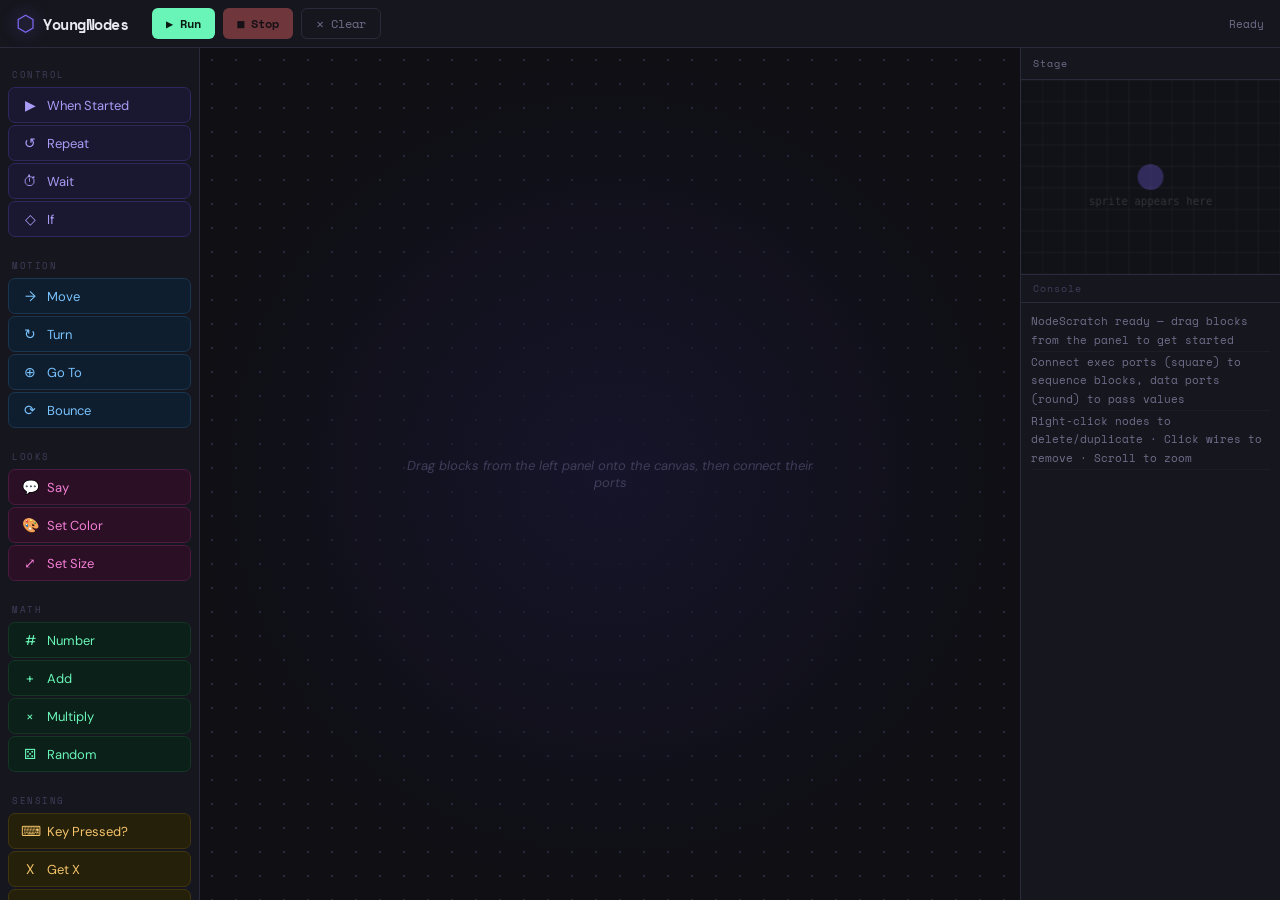
<file: index.html>
<!DOCTYPE html>
<html lang="en">
<head>
  <meta charset="UTF-8">
  <meta name="viewport" content="width=device-width, initial-scale=1.0">
  <title>YoungNodes</title>
  <link rel="stylesheet" href="style.css">
</head>
<body>
  <div id="app">
    <!-- Toolbar -->
    <header id="toolbar">
      <div id="logo">
        <span class="logo-icon">⬡</span>
        <span class="logo-text">YoungNodes</span>
      </div>
      <div id="toolbar-actions">
        <button id="btn-run" class="btn btn-run">▶ Run</button>
        <button id="btn-stop" class="btn btn-stop" disabled>■ Stop</button>
        <button id="btn-clear" class="btn btn-ghost">✕ Clear</button>
      </div>
      <div id="toolbar-info">
        <span id="status-text">Ready</span>
      </div>
    </header>

    <!-- Block palette -->
    <aside id="palette">
      <div class="palette-section">
        <div class="palette-label">CONTROL</div>
        <div class="palette-block" data-type="start" draggable="true">
          <span class="block-icon">▶</span> When Started
        </div>
        <div class="palette-block" data-type="repeat" draggable="true">
          <span class="block-icon">↺</span> Repeat
        </div>
        <div class="palette-block" data-type="wait" draggable="true">
          <span class="block-icon">⏱</span> Wait
        </div>
        <div class="palette-block" data-type="if" draggable="true">
          <span class="block-icon">◇</span> If
        </div>
      </div>
      <div class="palette-section">
        <div class="palette-label">MOTION</div>
        <div class="palette-block" data-type="move" draggable="true">
          <span class="block-icon">→</span> Move
        </div>
        <div class="palette-block" data-type="turn" draggable="true">
          <span class="block-icon">↻</span> Turn
        </div>
        <div class="palette-block" data-type="goto" draggable="true">
          <span class="block-icon">⊕</span> Go To
        </div>
        <div class="palette-block" data-type="bounce" draggable="true">
          <span class="block-icon">⟳</span> Bounce
        </div>
      </div>
      <div class="palette-section">
        <div class="palette-label">LOOKS</div>
        <div class="palette-block" data-type="say" draggable="true">
          <span class="block-icon">💬</span> Say
        </div>
        <div class="palette-block" data-type="setcolor" draggable="true">
          <span class="block-icon">🎨</span> Set Color
        </div>
        <div class="palette-block" data-type="setsize" draggable="true">
          <span class="block-icon">⤢</span> Set Size
        </div>
      </div>
      <div class="palette-section">
        <div class="palette-label">MATH</div>
        <div class="palette-block" data-type="number" draggable="true">
          <span class="block-icon">#</span> Number
        </div>
        <div class="palette-block" data-type="add" draggable="true">
          <span class="block-icon">+</span> Add
        </div>
        <div class="palette-block" data-type="multiply" draggable="true">
          <span class="block-icon">×</span> Multiply
        </div>
        <div class="palette-block" data-type="random" draggable="true">
          <span class="block-icon">⚄</span> Random
        </div>
      </div>
      <div class="palette-section">
        <div class="palette-label">SENSING</div>
        <div class="palette-block" data-type="keypressed" draggable="true">
          <span class="block-icon">⌨</span> Key Pressed?
        </div>
        <div class="palette-block" data-type="getx" draggable="true">
          <span class="block-icon">X</span> Get X
        </div>
        <div class="palette-block" data-type="gety" draggable="true">
          <span class="block-icon">Y</span> Get Y
        </div>
      </div>
    </aside>

    <!-- Canvas area -->
    <main id="canvas-area">
      <svg id="wire-layer" xmlns="http://www.w3.org/2000/svg"></svg>
      <div id="canvas"></div>
      <div id="canvas-hint">Drag blocks from the left panel onto the canvas, then connect their ports</div>
    </main>

    <!-- Stage (sprite output) -->
    <aside id="stage-panel">
      <div class="stage-header">Stage</div>
      <canvas id="stage" width="240" height="180"></canvas>
      <div id="log-panel">
        <div class="log-header">Console</div>
        <div id="log-output"></div>
      </div>
    </aside>
  </div>

  <script src="nodes.js"></script>
  <script src="engine.js"></script>
  <script src="app.js"></script>
</body>
</html>
</file>
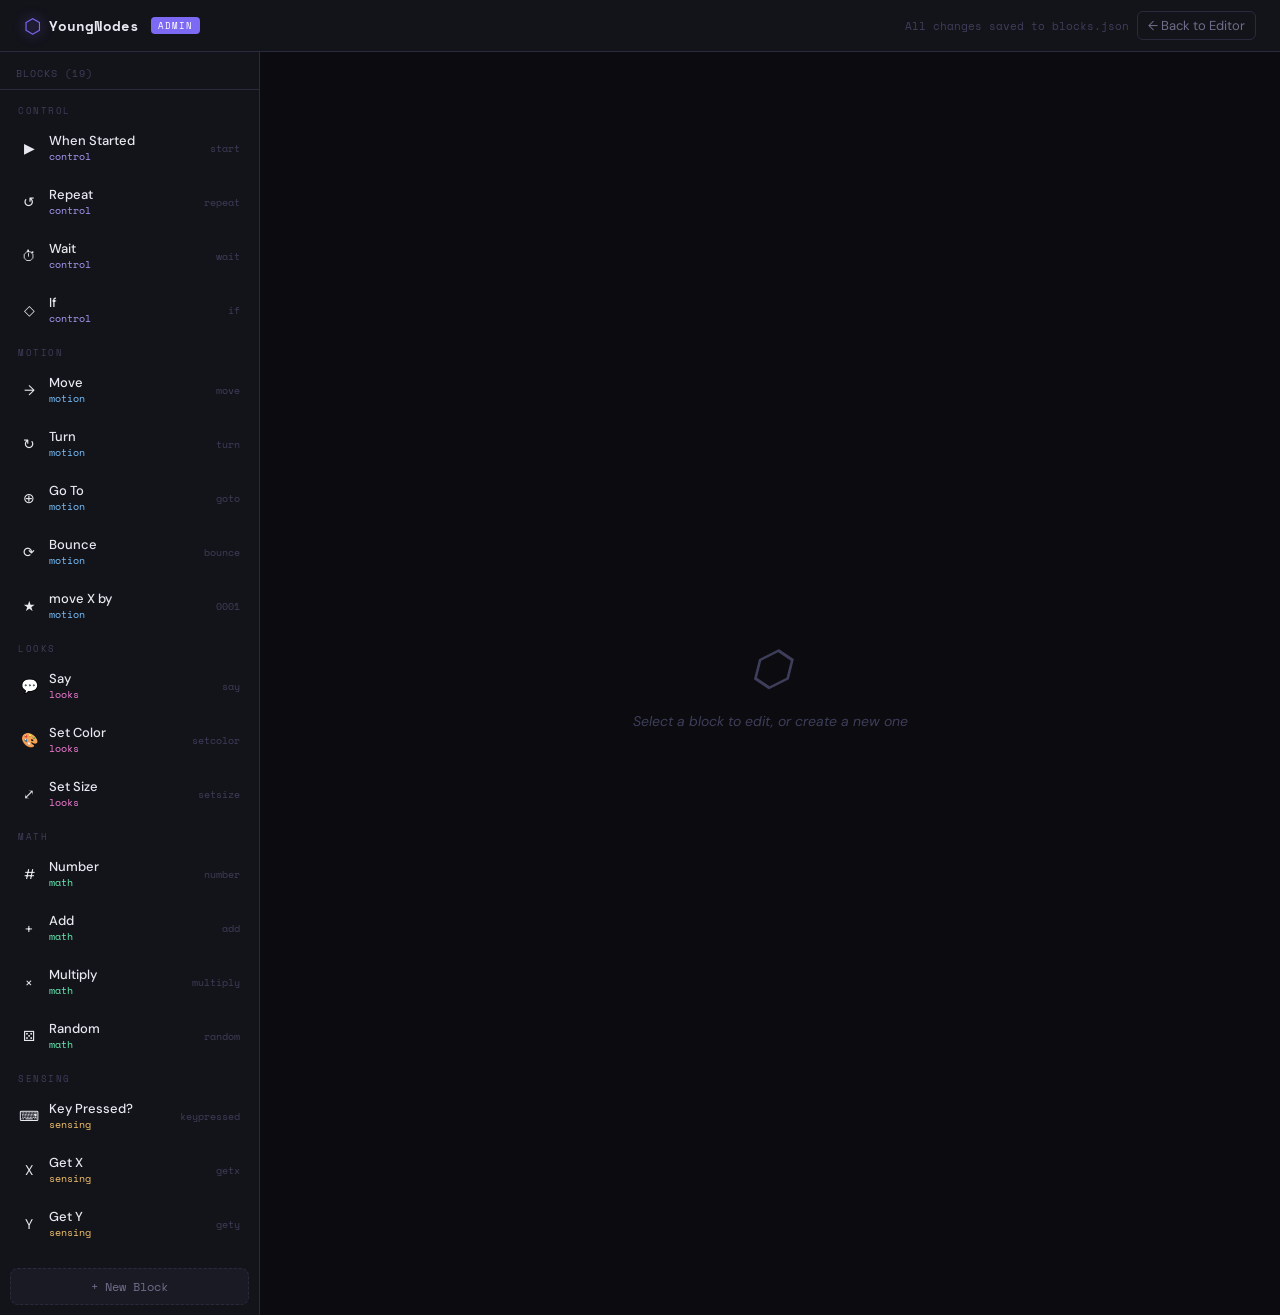
<file: admin.html>
<!DOCTYPE html>
<html lang="en">
<head>
  <meta charset="UTF-8">
  <meta name="viewport" content="width=device-width, initial-scale=1.0">
  <title>YoungNodes — Block Editor</title>
  <link rel="preconnect" href="https://fonts.googleapis.com">
  <link href="https://fonts.googleapis.com/css2?family=Space+Mono:wght@400;700&family=DM+Sans:wght@400;500;600&display=swap" rel="stylesheet">
  <style>
    :root {
      --bg: #0b0b10;
      --surface: #13131a;
      --surface2: #1a1a24;
      --surface3: #22222f;
      --border: #2a2a3d;
      --accent: #7c6af5;
      --accent2: #f56a6a;
      --accent3: #6af5b8;
      --accent4: #f5c46a;
      --text: #e8e8f0;
      --text-dim: #6e6e8a;
      --text-dimmer: #3e3e5a;
    }
    * { box-sizing: border-box; margin: 0; padding: 0; }
    body { font-family: 'DM Sans', sans-serif; background: var(--bg); color: var(--text); min-height: 100vh; }

    /* ── HEADER ── */
    header {
      display: flex; align-items: center; gap: 12px;
      padding: 0 24px; height: 52px;
      background: var(--surface);
      border-bottom: 1px solid var(--border);
      position: sticky; top: 0; z-index: 100;
    }
    .logo { display: flex; align-items: center; gap: 8px; text-decoration: none; }
    .logo-icon { font-size: 20px; color: var(--accent); filter: drop-shadow(0 0 6px var(--accent)); }
    .logo-text { font-family: 'Space Mono', monospace; font-weight: 700; font-size: 14px; color: var(--text); }
    .badge { font-family: 'Space Mono', monospace; font-size: 9px; letter-spacing: 1px; background: var(--accent); color: #fff; padding: 2px 7px; border-radius: 4px; }
    .header-right { margin-left: auto; display: flex; gap: 8px; align-items: center; }
    .back-link { font-size: 13px; color: var(--text-dim); text-decoration: none; padding: 5px 10px; border: 1px solid var(--border); border-radius: 6px; transition: all 0.15s; }
    .back-link:hover { color: var(--accent); border-color: var(--accent); }
    #save-status { font-family: 'Space Mono', monospace; font-size: 11px; color: var(--text-dimmer); }

    /* ── LAYOUT ── */
    .layout { display: grid; grid-template-columns: 260px 1fr; min-height: calc(100vh - 52px); }

    /* ── SIDEBAR ── */
    .sidebar {
      background: var(--surface);
      border-right: 1px solid var(--border);
      display: flex; flex-direction: column;
    }
    .sidebar-header {
      padding: 14px 16px 8px;
      font-family: 'Space Mono', monospace; font-size: 10px; letter-spacing: 1px; color: var(--text-dimmer);
      border-bottom: 1px solid var(--border);
      display: flex; align-items: center; justify-content: space-between;
    }
    #block-list { flex: 1; overflow-y: auto; padding: 6px; }
    #block-list::-webkit-scrollbar { width: 4px; }
    #block-list::-webkit-scrollbar-thumb { background: var(--border); border-radius: 2px; }

    .block-item {
      display: flex; align-items: center; gap: 10px;
      padding: 9px 12px; border-radius: 7px; margin: 2px 0;
      cursor: pointer; transition: all 0.1s;
      border: 1px solid transparent;
    }
    .block-item:hover { background: var(--surface2); }
    .block-item.active { background: var(--surface3); border-color: var(--accent); }
    .block-item-icon { font-size: 14px; width: 20px; text-align: center; }
    .block-item-info { flex: 1; min-width: 0; }
    .block-item-title { font-size: 13px; font-weight: 500; }
    .block-item-cat { font-size: 10px; color: var(--text-dim); font-family: 'Space Mono', monospace; }
    .block-item-id { font-family: 'Space Mono', monospace; font-size: 10px; color: var(--text-dimmer); }

    .cat-control .block-item-cat { color: #a89cf7; }
    .cat-motion .block-item-cat { color: #79c3ff; }
    .cat-looks .block-item-cat { color: #f57fd6; }
    .cat-math .block-item-cat { color: #6af5b8; }
    .cat-sensing .block-item-cat { color: #f5c46a; }

    .add-block-btn {
      margin: 10px; padding: 9px;
      background: var(--surface2); border: 1px dashed var(--border);
      border-radius: 8px; color: var(--text-dim);
      font-family: 'Space Mono', monospace; font-size: 12px;
      cursor: pointer; text-align: center; transition: all 0.15s;
    }
    .add-block-btn:hover { border-color: var(--accent3); color: var(--accent3); }

    /* ── EDITOR ── */
    .editor { padding: 28px 32px; overflow-y: auto; }
    .editor-empty {
      display: flex; flex-direction: column; align-items: center; justify-content: center;
      height: 100%; gap: 12px; color: var(--text-dimmer);
      font-style: italic; font-size: 14px;
    }
    .editor-empty .big { font-size: 48px; }

    .editor-title {
      font-family: 'Space Mono', monospace; font-size: 18px; font-weight: 700;
      margin-bottom: 24px; display: flex; align-items: center; gap: 12px;
    }
    .editor-title .type-badge {
      font-size: 11px; background: var(--surface3); border: 1px solid var(--border);
      padding: 2px 10px; border-radius: 20px; color: var(--text-dim);
    }

    .section { margin-bottom: 28px; }
    .section-label {
      font-family: 'Space Mono', monospace; font-size: 10px; letter-spacing: 1.5px;
      color: var(--text-dimmer); margin-bottom: 12px;
      padding-bottom: 6px; border-bottom: 1px solid var(--border);
    }

    .field-grid { display: grid; grid-template-columns: 1fr 1fr; gap: 12px; }
    .field-group { display: flex; flex-direction: column; gap: 5px; }
    .field-group.full { grid-column: 1 / -1; }
    .field-group label { font-size: 11px; color: var(--text-dim); font-family: 'Space Mono', monospace; }
    .field-group input, .field-group select, .field-group textarea {
      background: var(--surface2); border: 1px solid var(--border);
      border-radius: 6px; padding: 8px 10px;
      color: var(--text); font-family: 'Space Mono', monospace; font-size: 12px;
      outline: none; transition: border-color 0.15s; width: 100%;
    }
    .field-group input:focus, .field-group select:focus, .field-group textarea:focus {
      border-color: var(--accent);
    }
    .field-group textarea { resize: vertical; min-height: 60px; }
    .field-group textarea.code { font-family: 'Space Mono', monospace; min-height: 140px; }

    /* Port editor */
    .port-list { display: flex; flex-direction: column; gap: 6px; }
    .port-row {
      display: grid; grid-template-columns: 1fr 1fr 1fr 80px 32px; gap: 6px;
      align-items: center; background: var(--surface2);
      padding: 8px 10px; border-radius: 7px; border: 1px solid var(--border);
    }
    .port-row input, .port-row select {
      background: var(--surface3); border: 1px solid var(--border);
      border-radius: 5px; padding: 5px 8px;
      color: var(--text); font-family: 'Space Mono', monospace; font-size: 11px;
      outline: none; width: 100%;
    }
    .port-row input:focus, .port-row select:focus { border-color: var(--accent); }
    .port-row .port-flow-exec { color: var(--accent); }
    .port-row .port-flow-data { color: var(--accent3); }
    .del-btn {
      width: 28px; height: 28px; background: transparent;
      border: 1px solid var(--border); border-radius: 5px;
      color: var(--text-dimmer); cursor: pointer; font-size: 13px;
      display: flex; align-items: center; justify-content: center; transition: all 0.1s;
    }
    .del-btn:hover { background: var(--accent2); border-color: var(--accent2); color: white; }
    .add-port-btn {
      padding: 6px 12px; background: transparent; border: 1px dashed var(--border);
      border-radius: 6px; color: var(--text-dim);
      font-family: 'Space Mono', monospace; font-size: 11px;
      cursor: pointer; transition: all 0.15s; align-self: flex-start; margin-top: 4px;
    }
    .add-port-btn:hover { border-color: var(--accent3); color: var(--accent3); }

    /* Fields editor */
    .field-def-list { display: flex; flex-direction: column; gap: 6px; }
    .field-def-row {
      display: grid; grid-template-columns: 1fr 1fr 1fr 1fr 32px; gap: 6px;
      align-items: center; background: var(--surface2);
      padding: 8px 10px; border-radius: 7px; border: 1px solid var(--border);
    }
    .field-def-row input, .field-def-row select {
      background: var(--surface3); border: 1px solid var(--border);
      border-radius: 5px; padding: 5px 8px;
      color: var(--text); font-family: 'Space Mono', monospace; font-size: 11px;
      outline: none; width: 100%;
    }
    .field-def-row input:focus, .field-def-row select:focus { border-color: var(--accent); }

    /* Action bar */
    .action-bar {
      display: flex; gap: 10px; align-items: center;
      padding: 16px 0; border-top: 1px solid var(--border); margin-top: 8px;
    }
    .btn {
      padding: 8px 18px; border: none; border-radius: 7px;
      font-family: 'Space Mono', monospace; font-size: 12px;
      cursor: pointer; transition: all 0.15s;
    }
    .btn-primary { background: var(--accent); color: white; font-weight: 700; }
    .btn-primary:hover { filter: brightness(1.15); }
    .btn-danger { background: transparent; border: 1px solid var(--accent2); color: var(--accent2); }
    .btn-danger:hover { background: var(--accent2); color: white; }
    .btn-ghost { background: transparent; border: 1px solid var(--border); color: var(--text-dim); }
    .btn-ghost:hover { border-color: var(--accent); color: var(--accent); }

    /* JSON preview */
    .json-preview {
      background: var(--surface2); border: 1px solid var(--border);
      border-radius: 8px; padding: 14px; margin-top: 12px;
      font-family: 'Space Mono', monospace; font-size: 11px;
      color: var(--accent3); white-space: pre-wrap; overflow-x: auto;
      max-height: 240px; overflow-y: auto; line-height: 1.6;
    }

    /* Toast */
    #toast {
      position: fixed; bottom: 24px; right: 24px;
      background: var(--surface2); border: 1px solid var(--accent3);
      color: var(--accent3); padding: 10px 18px;
      border-radius: 8px; font-family: 'Space Mono', monospace; font-size: 12px;
      opacity: 0; transform: translateY(8px); transition: all 0.25s;
      pointer-events: none; z-index: 999;
    }
    #toast.show { opacity: 1; transform: translateY(0); }
    #toast.error { border-color: var(--accent2); color: var(--accent2); }
  </style>
</head>
<body>

<header>
  <a href="index.html" class="logo">
    <span class="logo-icon">⬡</span>
    <span class="logo-text">YoungNodes</span>
  </a>
  <span class="badge">ADMIN</span>
  <div class="header-right">
    <span id="save-status">All changes saved to blocks.json</span>
    <a href="index.html" class="back-link">← Back to Editor</a>
  </div>
</header>

<div class="layout">
  <aside class="sidebar">
    <div class="sidebar-header">
      <span>BLOCKS (<span id="block-count">0</span>)</span>
    </div>
    <div id="block-list"></div>
    <div class="add-block-btn" id="add-block-btn">+ New Block</div>
  </aside>

  <main class="editor" id="editor">
    <div class="editor-empty">
      <div class="big">⬡</div>
      <div>Select a block to edit, or create a new one</div>
    </div>
  </main>
</div>

<div id="toast"></div>

<script>
// ── STATE ──────────────────────────────────────────────
let blocks = {};
let selectedType = null;

// ── LOAD ───────────────────────────────────────────────
async function loadBlocks() {
  try {
    const res = await fetch('blocks.json?nocache=' + Date.now());
    blocks = await res.json();
    renderList();
  } catch (e) {
    toast('Failed to load blocks.json', true);
  }
}

// ── SAVE (downloads file) ──────────────────────────────
function saveBlocks() {
  const json = JSON.stringify(blocks, null, 2);
  const blob = new Blob([json], { type: 'application/json' });
  const url = URL.createObjectURL(blob);
  const a = document.createElement('a');
  a.href = url;
  a.download = 'blocks.json';
  a.click();
  URL.revokeObjectURL(url);
  toast('blocks.json downloaded — replace the file in your project!');
  document.getElementById('save-status').textContent = 'Downloaded ✓';
}

// ── RENDER SIDEBAR LIST ────────────────────────────────
function renderList() {
  const list = document.getElementById('block-list');
  list.innerHTML = '';
  document.getElementById('block-count').textContent = Object.keys(blocks).length;

  const catOrder = ['control', 'motion', 'looks', 'math', 'sensing'];
  const grouped = {};
  for (const [type, def] of Object.entries(blocks)) {
    const c = def.category || 'other';
    if (!grouped[c]) grouped[c] = [];
    grouped[c].push({ type, ...def });
  }

  const cats = [...catOrder.filter(c => grouped[c]), ...Object.keys(grouped).filter(c => !catOrder.includes(c))];

  for (const cat of cats) {
    if (!grouped[cat]) continue;
    const catLabel = document.createElement('div');
    catLabel.style.cssText = 'padding:8px 12px 3px;font-family:Space Mono,monospace;font-size:9px;letter-spacing:1.5px;color:var(--text-dimmer)';
    catLabel.textContent = cat.toUpperCase();
    list.appendChild(catLabel);

    grouped[cat].forEach(block => {
      const item = document.createElement('div');
      item.className = `block-item cat-${block.category}`;
      if (block.type === selectedType) item.classList.add('active');
      item.innerHTML = `
        <span class="block-item-icon">${block.icon || '?'}</span>
        <div class="block-item-info">
          <div class="block-item-title">${block.title}</div>
          <div class="block-item-cat">${block.category}</div>
        </div>
        <span class="block-item-id">${block.type}</span>
      `;
      item.addEventListener('click', () => selectBlock(block.type));
      list.appendChild(item);
    });
  }
}

// ── SELECT BLOCK ───────────────────────────────────────
function selectBlock(type) {
  selectedType = type;
  renderList();
  renderEditor(type);
}

// ── RENDER EDITOR ──────────────────────────────────────
function escapeHtml(str) {
  return String(str || '').replace(/[&<>"]+/g, ch => ({
    '&': '&amp;',
    '<': '&lt;',
    '>': '&gt;',
    '"': '&quot;'
  })[ch] || ch);
}

function renderEditor(type) {
  const def = blocks[type];
  const editor = document.getElementById('editor');
  const jsCode = escapeHtml(def.js || '');

  editor.innerHTML = `
    <div class="editor-title">
      <span>${def.icon || ''} ${def.title}</span>
      <span class="type-badge">${type}</span>
    </div>

    <!-- BASIC INFO -->
    <div class="section">
      <div class="section-label">IDENTITY</div>
      <div class="field-grid">
        <div class="field-group">
          <label>Block ID (type key)</label>
          <input id="f-type" value="${type}" placeholder="e.g. move">
        </div>
        <div class="field-group">
          <label>Title</label>
          <input id="f-title" value="${def.title || ''}" placeholder="Display name">
        </div>
        <div class="field-group">
          <label>Icon (emoji or text)</label>
          <input id="f-icon" value="${def.icon || ''}" placeholder="→">
        </div>
        <div class="field-group">
          <label>Category</label>
          <select id="f-category">
            ${['control','motion','looks','math','sensing','other'].map(c =>
              `<option value="${c}" ${def.category === c ? 'selected' : ''}>${c}</option>`
            ).join('')}
          </select>
        </div>
        <div class="field-group full">
          <label>Description</label>
          <textarea id="f-description">${def.description || ''}</textarea>
        </div>
        <div class="field-group full">
          <label>JavaScript</label>
          <textarea id="f-js" class="code">${jsCode}</textarea>
        </div>
      </div>
    </div>

    <!-- INPUT PORTS -->
    <div class="section">
      <div class="section-label">INPUT PORTS</div>
      <div class="port-list" id="inputs-list"></div>
      <button class="add-port-btn" id="add-input-btn">+ Add Input Port</button>
    </div>

    <!-- OUTPUT PORTS -->
    <div class="section">
      <div class="section-label">OUTPUT PORTS</div>
      <div class="port-list" id="outputs-list"></div>
      <button class="add-port-btn" id="add-output-btn">+ Add Output Port</button>
    </div>

    <!-- FIELDS -->
    <div class="section">
      <div class="section-label">EDITABLE FIELDS (shown on node)</div>
      <div class="field-def-list" id="fields-list"></div>
      <button class="add-port-btn" id="add-field-btn">+ Add Field</button>
    </div>

    <!-- JSON PREVIEW -->
    <div class="section">
      <div class="section-label">JSON PREVIEW</div>
      <pre class="json-preview" id="json-preview"></pre>
    </div>

    <!-- ACTIONS -->
    <div class="action-bar">
      <button class="btn btn-primary" id="save-block-btn">💾 Apply Changes</button>
      <button class="btn btn-ghost" id="dupe-block-btn">⧉ Duplicate</button>
      <button class="btn btn-danger" id="delete-block-btn">🗑 Delete Block</button>
      <button class="btn btn-primary" onclick="saveBlocks()" style="margin-left:auto">⬇ Download blocks.json</button>
    </div>
  `;

  // Render ports and fields
  renderPortList('inputs-list', def.inputs || [], 'input');
  renderPortList('outputs-list', def.outputs || [], 'output');
  renderFieldList('fields-list', def.fields || []);

  // Live JSON preview
  const updatePreview = () => {
    try {
      document.getElementById('json-preview').textContent =
        JSON.stringify(collectBlockData().def, null, 2);
    } catch(e) {}
  };
  editor.querySelectorAll('input,select,textarea').forEach(el => el.addEventListener('input', updatePreview));
  updatePreview();

  // Buttons
  document.getElementById('save-block-btn').addEventListener('click', applyChanges);
  document.getElementById('dupe-block-btn').addEventListener('click', dupeBlock);
  document.getElementById('delete-block-btn').addEventListener('click', deleteBlock);
  document.getElementById('add-input-btn').addEventListener('click', () => {
    addPortRow('inputs-list', { id: 'port', label: 'port', flow: 'exec' });
    updatePreview();
  });
  document.getElementById('add-output-btn').addEventListener('click', () => {
    addPortRow('outputs-list', { id: 'out', label: 'out', flow: 'exec' });
    updatePreview();
  });
  document.getElementById('add-field-btn').addEventListener('click', () => {
    addFieldRow('fields-list', { id: 'field', label: 'Field', type: 'number', default: 0 });
    updatePreview();
  });
}

function renderPortList(containerId, ports, dir) {
  const container = document.getElementById(containerId);
  container.innerHTML = '';
  ports.forEach(p => addPortRow(containerId, p));
}

function addPortRow(containerId, port) {
  const container = document.getElementById(containerId);
  const row = document.createElement('div');
  row.className = 'port-row';
  row.innerHTML = `
    <input class="port-id" placeholder="id" value="${port.id || ''}">
    <input class="port-label" placeholder="label" value="${port.label || ''}">
    <select class="port-flow">
      <option value="exec" ${port.flow === 'exec' ? 'selected' : ''}>exec ■</option>
      <option value="data" ${port.flow === 'data' ? 'selected' : ''}>data ●</option>
    </select>
    <select class="port-valuetype">
      <option value="" ${!port.valueType ? 'selected' : ''}>—</option>
      <option value="number" ${port.valueType === 'number' ? 'selected' : ''}>number</option>
      <option value="string" ${port.valueType === 'string' ? 'selected' : ''}>string</option>
      <option value="boolean" ${port.valueType === 'boolean' ? 'selected' : ''}>boolean</option>
    </select>
    <button class="del-btn">✕</button>
  `;
  row.querySelector('.del-btn').addEventListener('click', () => {
    row.remove();
    updateJsonPreview();
  });
  row.querySelectorAll('input,select').forEach(el => el.addEventListener('input', updateJsonPreview));
  container.appendChild(row);
}

function renderFieldList(containerId, fields) {
  const container = document.getElementById(containerId);
  container.innerHTML = '';
  fields.forEach(f => addFieldRow(containerId, f));
}

function addFieldRow(containerId, field) {
  const container = document.getElementById(containerId);
  const row = document.createElement('div');
  row.className = 'field-def-row';
  row.innerHTML = `
    <input class="field-id" placeholder="id" value="${field.id || ''}">
    <input class="field-label" placeholder="Label" value="${field.label || ''}">
    <select class="field-type">
      <option value="number" ${field.type === 'number' ? 'selected' : ''}>number</option>
      <option value="text" ${field.type === 'text' ? 'selected' : ''}>text</option>
      <option value="color" ${field.type === 'color' ? 'selected' : ''}>color</option>
      <option value="select" ${field.type === 'select' ? 'selected' : ''}>select</option>
    </select>
    <input class="field-default" placeholder="default" value="${field.default ?? ''}">
    <button class="del-btn">✕</button>
  `;
  row.querySelector('.del-btn').addEventListener('click', () => {
    row.remove();
    updateJsonPreview();
  });
  row.querySelectorAll('input,select').forEach(el => el.addEventListener('input', updateJsonPreview));
  container.appendChild(row);
}

function updateJsonPreview() {
  const el = document.getElementById('json-preview');
  if (el) {
    try { el.textContent = JSON.stringify(collectBlockData().def, null, 2); } catch(e) {}
  }
}

// ── COLLECT FORM DATA ──────────────────────────────────
function collectBlockData() {
  const newType = document.getElementById('f-type').value.trim().replace(/\s+/g, '_');
  const def = {
    category: document.getElementById('f-category').value,
    title: document.getElementById('f-title').value.trim(),
    icon: document.getElementById('f-icon').value.trim(),
    description: document.getElementById('f-description').value.trim(),
    js: document.getElementById('f-js').value,
    inputs: collectPorts('inputs-list'),
    outputs: collectPorts('outputs-list'),
    fields: collectFields('fields-list'),
  };
  return { newType, def };
}

function collectPorts(containerId) {
  return [...document.getElementById(containerId).querySelectorAll('.port-row')].map(row => {
    const port = {
      id: row.querySelector('.port-id').value.trim(),
      label: row.querySelector('.port-label').value.trim(),
      flow: row.querySelector('.port-flow').value,
    };
    const vt = row.querySelector('.port-valuetype').value;
    if (vt) port.valueType = vt;
    return port;
  });
}

function collectFields(containerId) {
  return [...document.getElementById(containerId).querySelectorAll('.field-def-row')].map(row => ({
    id: row.querySelector('.field-id').value.trim(),
    label: row.querySelector('.field-label').value.trim(),
    type: row.querySelector('.field-type').value,
    default: row.querySelector('.field-default').value,
  }));
}

// ── APPLY / DUPE / DELETE ──────────────────────────────
function applyChanges() {
  const { newType, def } = collectBlockData();
  if (!newType) { toast('Block ID cannot be empty', true); return; }

  if (newType !== selectedType) {
    delete blocks[selectedType];
    selectedType = newType;
  }
  blocks[selectedType] = def;
  renderList();
  renderEditor(selectedType);
  toast('Changes applied ✓');
}

function dupeBlock() {
  const { def } = collectBlockData();
  const newType = selectedType + '_copy';
  blocks[newType] = { ...JSON.parse(JSON.stringify(def)), title: def.title + ' (Copy)' };
  selectedType = newType;
  renderList();
  renderEditor(selectedType);
  toast('Block duplicated');
}

function deleteBlock() {
  if (!confirm(`Delete block "${selectedType}"?`)) return;
  delete blocks[selectedType];
  selectedType = null;
  renderList();
  document.getElementById('editor').innerHTML = `
    <div class="editor-empty"><div class="big">⬡</div><div>Block deleted</div></div>`;
  toast('Block deleted');
}

// ── ADD NEW BLOCK ──────────────────────────────────────
document.getElementById('add-block-btn').addEventListener('click', () => {
  const id = 'new_block_' + Date.now();
  blocks[id] = {
    category: 'control',
    title: 'New Block',
    icon: '★',
    description: '',
    js: '',
    inputs: [],
    outputs: [{ id: 'exec', label: 'exec', flow: 'exec' }],
    fields: [],
  };
  selectedType = id;
  renderList();
  renderEditor(id);
  toast('New block created — give it an ID and title');
});

// ── TOAST ──────────────────────────────────────────────
function toast(msg, isError = false) {
  const el = document.getElementById('toast');
  el.textContent = msg;
  el.className = 'show' + (isError ? ' error' : '');
  clearTimeout(el._t);
  el._t = setTimeout(() => { el.className = ''; }, 2800);
}

// ── INIT ──────────────────────────────────────────────
loadBlocks();
</script>
</body>
</html>
</file>
<file: style.css>
@import url('https://fonts.googleapis.com/css2?family=Space+Mono:wght@400;700&family=DM+Sans:wght@400;500;600&display=swap');

:root {
  --bg: #0f0f14;
  --surface: #16161e;
  --surface2: #1e1e2a;
  --surface3: #252535;
  --border: #2a2a3d;
  --accent: #7c6af5;
  --accent2: #f56a6a;
  --accent3: #6af5b8;
  --accent4: #f5c46a;
  --text: #e8e8f0;
  --text-dim: #6e6e8a;
  --text-dimmer: #3e3e5a;

  /* Node category colors */
  --cat-control: #7c6af5;
  --cat-motion: #6ab4f5;
  --cat-looks: #f56ab4;
  --cat-math: #6af5b8;
  --cat-sensing: #f5c46a;

  --port-size: 12px;
  --node-radius: 10px;
  --wire-width: 2px;
}

* { box-sizing: border-box; margin: 0; padding: 0; }

body {
  font-family: 'DM Sans', sans-serif;
  background: var(--bg);
  color: var(--text);
  height: 100vh;
  overflow: hidden;
}

#app {
  display: grid;
  grid-template-columns: 200px 1fr 260px;
  grid-template-rows: 48px 1fr;
  height: 100vh;
}

/* ── TOOLBAR ─────────────────────────────────────────── */
#toolbar {
  grid-column: 1 / -1;
  display: flex;
  align-items: center;
  gap: 12px;
  padding: 0 16px;
  background: var(--surface);
  border-bottom: 1px solid var(--border);
}

#logo {
  display: flex;
  align-items: center;
  gap: 8px;
  margin-right: 12px;
}

.logo-icon {
  font-size: 22px;
  color: var(--accent);
  filter: drop-shadow(0 0 8px var(--accent));
}

.logo-text {
  font-family: 'Space Mono', monospace;
  font-weight: 700;
  font-size: 15px;
  letter-spacing: -0.5px;
  color: var(--text);
}

#toolbar-actions { display: flex; gap: 8px; }

.btn {
  padding: 6px 14px;
  border: none;
  border-radius: 6px;
  font-family: 'Space Mono', monospace;
  font-size: 12px;
  cursor: pointer;
  transition: all 0.15s;
}

.btn-run {
  background: var(--accent3);
  color: #0a1a12;
  font-weight: 700;
}
.btn-run:hover { filter: brightness(1.15); }
.btn-run:disabled { opacity: 0.4; cursor: not-allowed; }

.btn-stop {
  background: var(--accent2);
  color: #1a0a0a;
  font-weight: 700;
}
.btn-stop:hover { filter: brightness(1.15); }
.btn-stop:disabled { opacity: 0.4; cursor: not-allowed; }

.btn-ghost {
  background: transparent;
  color: var(--text-dim);
  border: 1px solid var(--border);
}
.btn-ghost:hover { border-color: var(--accent); color: var(--accent); }

#toolbar-info {
  margin-left: auto;
  font-family: 'Space Mono', monospace;
  font-size: 11px;
  color: var(--text-dim);
}

/* ── PALETTE ─────────────────────────────────────────── */
#palette {
  background: var(--surface);
  border-right: 1px solid var(--border);
  overflow-y: auto;
  padding: 8px 0;
}

#palette::-webkit-scrollbar { width: 4px; }
#palette::-webkit-scrollbar-track { background: transparent; }
#palette::-webkit-scrollbar-thumb { background: var(--border); border-radius: 2px; }

.palette-section { padding: 8px 0; }

.palette-label {
  font-family: 'Space Mono', monospace;
  font-size: 9px;
  letter-spacing: 1.5px;
  color: var(--text-dimmer);
  padding: 4px 12px;
}

.palette-block {
  display: flex;
  align-items: center;
  gap: 8px;
  padding: 8px 12px;
  margin: 2px 8px;
  border-radius: 7px;
  font-size: 13px;
  cursor: grab;
  transition: all 0.1s;
  border: 1px solid transparent;
  user-select: none;
}

.palette-block:active { cursor: grabbing; }

.palette-block[data-type="start"],
.palette-block[data-type="repeat"],
.palette-block[data-type="wait"],
.palette-block[data-type="if"] {
  background: #1a1830;
  border-color: #2e2860;
  color: #a89cf7;
}

.palette-block[data-type="move"],
.palette-block[data-type="turn"],
.palette-block[data-type="goto"],
.palette-block[data-type="bounce"] {
  background: #0f1e2e;
  border-color: #1a3550;
  color: #79c3ff;
}

.palette-block[data-type="say"],
.palette-block[data-type="setcolor"],
.palette-block[data-type="setsize"] {
  background: #2a0f25;
  border-color: #4a1a40;
  color: #f57fd6;
}

.palette-block[data-type="number"],
.palette-block[data-type="add"],
.palette-block[data-type="multiply"],
.palette-block[data-type="random"] {
  background: #0a2018;
  border-color: #153525;
  color: #6af5b8;
}

.palette-block[data-type="keypressed"],
.palette-block[data-type="getx"],
.palette-block[data-type="gety"] {
  background: #25200a;
  border-color: #403510;
  color: #f5c46a;
}

.palette-block:hover {
  filter: brightness(1.3);
  transform: translateX(2px);
}

.block-icon { font-size: 14px; width: 18px; text-align: center; }

/* ── CANVAS ──────────────────────────────────────────── */
#canvas-area {
  position: relative;
  overflow: hidden;
  background: var(--bg);
  background-image:
    radial-gradient(circle at 50% 50%, #16142a 0%, transparent 70%),
    radial-gradient(var(--border) 1px, transparent 1px);
  background-size: 100% 100%, 24px 24px;
}

#wire-layer {
  position: absolute;
  top: 0; left: 0;
  width: 100%; height: 100%;
  pointer-events: none;
  overflow: visible;
}

#canvas {
  position: absolute;
  top: 0; left: 0;
  width: 100%; height: 100%;
}

#canvas-hint {
  position: absolute;
  top: 50%; left: 50%;
  transform: translate(-50%, -50%);
  color: var(--text-dimmer);
  font-size: 13px;
  pointer-events: none;
  text-align: center;
  font-style: italic;
  transition: opacity 0.3s;
}

#canvas-hint.hidden { opacity: 0; }

/* ── NODES ───────────────────────────────────────────── */
.node {
  position: absolute;
  min-width: 160px;
  border-radius: var(--node-radius);
  border: 1.5px solid var(--border);
  background: var(--surface2);
  box-shadow: 0 4px 20px rgba(0,0,0,0.5);
  cursor: move;
  user-select: none;
  transition: box-shadow 0.15s, border-color 0.15s;
}

.node:hover {
  box-shadow: 0 6px 30px rgba(0,0,0,0.7);
}

.node.selected {
  border-color: var(--accent);
  box-shadow: 0 0 0 2px rgba(124,106,245,0.3), 0 6px 30px rgba(0,0,0,0.7);
}

.node.executing {
  border-color: var(--accent3) !important;
  box-shadow: 0 0 0 2px rgba(106,245,184,0.4), 0 6px 30px rgba(0,0,0,0.7) !important;
  animation: pulse-exec 0.4s ease;
}

@keyframes pulse-exec {
  0%   { transform: scale(1); }
  50%  { transform: scale(1.04); }
  100% { transform: scale(1); }
}

.node-header {
  display: flex;
  align-items: center;
  gap: 6px;
  padding: 8px 10px;
  border-radius: calc(var(--node-radius) - 1px) calc(var(--node-radius) - 1px) 0 0;
  font-size: 12px;
  font-weight: 600;
  cursor: move;
}

.node-icon { font-size: 13px; }
.node-title { flex: 1; }

.node-delete {
  width: 18px; height: 18px;
  display: flex; align-items: center; justify-content: center;
  border-radius: 4px;
  font-size: 10px;
  color: rgba(255,255,255,0.3);
  cursor: pointer;
  transition: all 0.1s;
}
.node-delete:hover { background: var(--accent2); color: white; }

.node-body { padding: 8px 10px; }

.node-field {
  display: flex;
  align-items: center;
  gap: 6px;
  margin: 3px 0;
  font-size: 12px;
}

.node-field label {
  color: var(--text-dim);
  font-size: 11px;
  min-width: 40px;
}

.node-field input,
.node-field select {
  flex: 1;
  background: var(--surface3);
  border: 1px solid var(--border);
  border-radius: 4px;
  padding: 3px 6px;
  font-size: 11px;
  color: var(--text);
  font-family: 'Space Mono', monospace;
  outline: none;
  width: 100%;
  min-width: 0;
}

.node-field input:focus,
.node-field select:focus {
  border-color: var(--accent);
}

.node-field input[type="color"] {
  padding: 1px 3px;
  height: 24px;
  cursor: pointer;
}

/* ── PORTS ───────────────────────────────────────────── */
.ports-row {
  display: flex;
  justify-content: space-between;
  padding: 4px 0;
}

.port-group {
  display: flex;
  flex-direction: column;
  gap: 4px;
}

.port-group.outputs { align-items: flex-end; }

.port-entry {
  display: flex;
  align-items: center;
  gap: 4px;
  font-size: 10px;
  color: var(--text-dim);
  position: relative;
}

.port-entry.output { flex-direction: row-reverse; }

.port {
  width: var(--port-size);
  height: var(--port-size);
  border-radius: 50%;
  border: 2px solid var(--text-dimmer);
  background: var(--surface);
  cursor: crosshair;
  transition: all 0.15s;
  flex-shrink: 0;
  position: relative;
}

.port:hover,
.port.connectable {
  border-color: var(--accent);
  background: var(--accent);
  box-shadow: 0 0 8px var(--accent);
  transform: scale(1.3);
}

.port.connected {
  border-color: var(--accent3);
  background: var(--accent3);
}

.port[data-flow="exec"] { border-radius: 3px; }

/* Category color themes */
.node[data-category="control"] .node-header { background: #22204a; color: #a89cf7; }
.node[data-category="control"] { border-color: #2e2860; }

.node[data-category="motion"] .node-header { background: #0f2035; color: #79c3ff; }
.node[data-category="motion"] { border-color: #1a3550; }

.node[data-category="looks"] .node-header { background: #2a1530; color: #f57fd6; }
.node[data-category="looks"] { border-color: #4a1a40; }

.node[data-category="math"] .node-header { background: #0a2015; color: #6af5b8; }
.node[data-category="math"] { border-color: #153525; }

.node[data-category="sensing"] .node-header { background: #231e09; color: #f5c46a; }
.node[data-category="sensing"] { border-color: #403510; }

/* ── WIRES ───────────────────────────────────────────── */
.wire {
  stroke-width: var(--wire-width);
  fill: none;
  stroke-linecap: round;
  opacity: 0.75;
  transition: opacity 0.15s;
}

.wire:hover { opacity: 1; }
.wire.exec-wire { stroke: var(--accent); stroke-dasharray: none; }
.wire.data-wire { stroke: var(--accent3); }
.wire.preview-wire {
  stroke: var(--accent);
  stroke-dasharray: 5 4;
  opacity: 0.5;
  pointer-events: none;
}

/* ── STAGE ───────────────────────────────────────────── */
#stage-panel {
  background: var(--surface);
  border-left: 1px solid var(--border);
  display: flex;
  flex-direction: column;
  overflow: hidden;
}

.stage-header {
  padding: 8px 12px;
  font-family: 'Space Mono', monospace;
  font-size: 10px;
  letter-spacing: 1px;
  color: var(--text-dim);
  border-bottom: 1px solid var(--border);
}

#stage {
  width: 100%;
  height: auto;
  display: block;
  background: #111118;
  border-bottom: 1px solid var(--border);
}

#log-panel {
  flex: 1;
  display: flex;
  flex-direction: column;
  overflow: hidden;
}

.log-header {
  padding: 6px 12px;
  font-family: 'Space Mono', monospace;
  font-size: 10px;
  letter-spacing: 1px;
  color: var(--text-dimmer);
  border-bottom: 1px solid var(--border);
}

#log-output {
  flex: 1;
  overflow-y: auto;
  padding: 8px 10px;
  font-family: 'Space Mono', monospace;
  font-size: 11px;
  line-height: 1.7;
}

#log-output::-webkit-scrollbar { width: 4px; }
#log-output::-webkit-scrollbar-thumb { background: var(--border); border-radius: 2px; }

.log-entry {
  color: var(--accent3);
  padding: 1px 0;
  border-bottom: 1px solid rgba(255,255,255,0.03);
}

.log-entry.error { color: var(--accent2); }
.log-entry.info { color: var(--text-dim); }

/* ── CONTEXT MENU ────────────────────────────────────── */
#context-menu {
  position: fixed;
  background: var(--surface2);
  border: 1px solid var(--border);
  border-radius: 8px;
  padding: 4px;
  z-index: 1000;
  box-shadow: 0 8px 30px rgba(0,0,0,0.6);
  min-width: 140px;
}

.ctx-item {
  padding: 7px 12px;
  border-radius: 5px;
  font-size: 13px;
  cursor: pointer;
  display: flex;
  align-items: center;
  gap: 8px;
}

.ctx-item:hover { background: var(--surface3); }
.ctx-item.danger { color: var(--accent2); }
</file>
